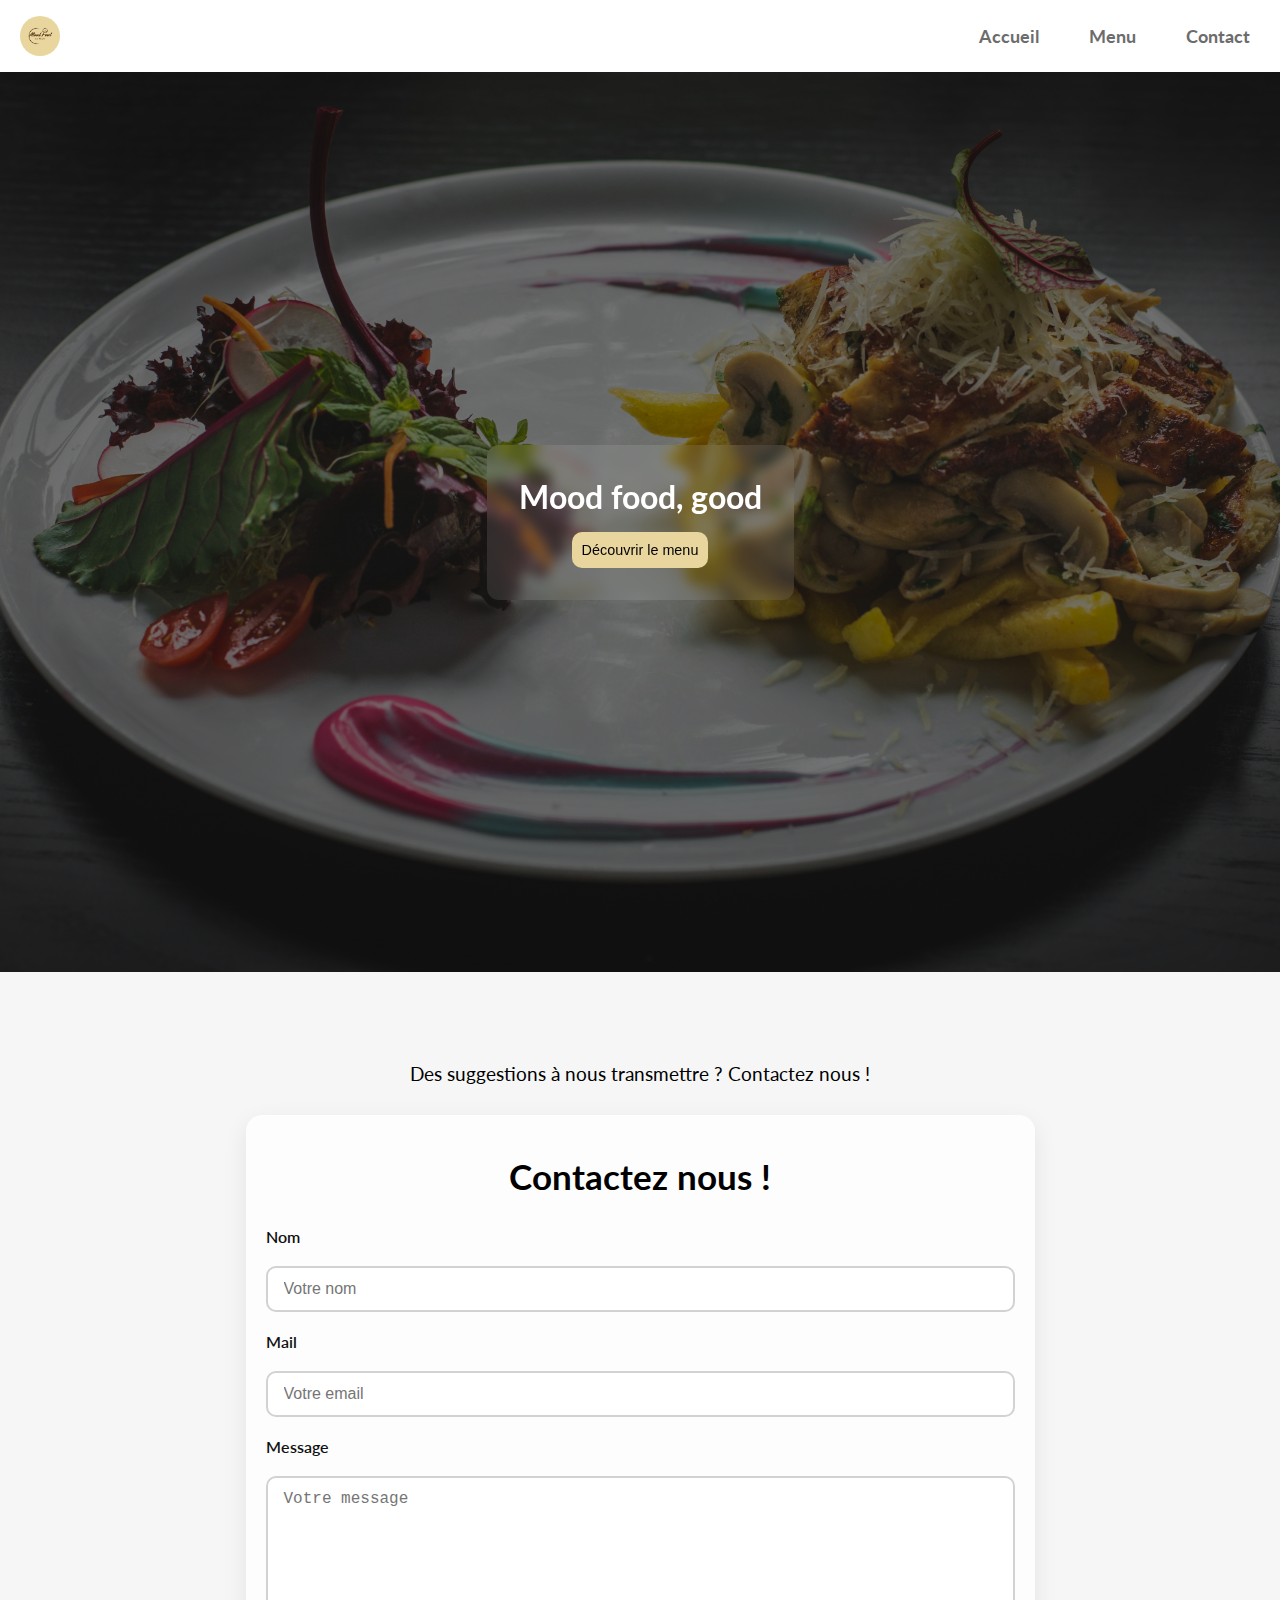
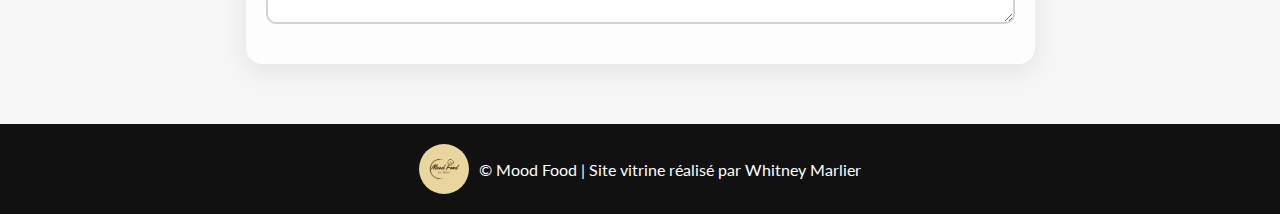
<file: contact.html>
<!DOCTYPE html>
<html lang="fr">
<head>
    <meta charset="UTF-8">
    <meta name="viewport" content="width=device-width, initial-scale=1.0">
    <link rel="stylesheet" href="style.css">
    <title>Contact</title>
</head>
<body>
    <header class="header">
    <img src="assets/Brown Simple Circle Restaurant Logo.png" alt="Logo">
    <nav class="nav-links">
      <ul>
        <li><a href="index.html">Accueil</a></li>
        <li><a href="#menu">Menu</a></li>
        <li><a href="contact.html">Contact</a></li>
      </ul>
    </nav>

    <button id="btn" class="burger" aria-label="Ouvrir le menu">
      <span class="bar"></span>
      <span class="bar"></span>
      <span class="bar"></span>
    </button>
  </header>
   <!-- Bannière, titre, slogan et un button pour découvrir le menu -->
     <!-- Bannière, titre, slogan et un button pour découvrir le menu -->
 <section class="hero">
  <!-- <h1>Mood Food</h1> -->
  <div class="hero-info">
    <h2>Mood food, good</h2>
    <button id="btn-menus" class="btn-menu">Découvrir le menu</button>
  </div>
</section>
    <section id="contact" class="contact">
        <h1 class="title">Des suggestions à nous transmettre ? Contactez nous !</h1>
        <div class="contact-container">
          <h2>Contactez nous ! </h2>
          <form id="contact-form" action="" method="post">
              <label for="name">Nom</label>
              <input type="text" name="name" id="name" placeholder="Votre nom" required autocomplete="name" >
              <label for="Email">Mail</label>
              <input type="mail" name="mail" id="mail" placeholder="Votre email" required autocomplete="email">
              <label for="message">Message</label>
            <textarea id="message" name="message" placeholder="Votre message" required></textarea>
          </form>
        </div>
    </section>
    <!-- Footer -->
    <footer>
        <div class="footer">
            <img src="/assets/Brown Simple Circle Restaurant Logo.png" alt="" class="logo-footer">
            &copy; Mood Food | Site vitrine réalisé par Whitney Marlier
        </div>
    </footer>

    <script src="script.js"></script>
</body>
</html>
</file>
<file: style.css>
@import url('https://fonts.googleapis.com/css2?family=Lato:ital,wght@0,100;0,300;0,400;0,700;0,900;1,100;1,300;1,400;1,700;1,900&display=swap');

*{
    padding: 0;
    margin: 0;
}
a {
    text-decoration: none;
    color: black;
    list-style: none;
    padding: 10px;
}
body {
    font-family: "Lato", sans-serif;
    background-color: #f6f6f6;
}
h1 {
    font-weight: 400;
    font-size: 1.2rem;
}
/* Header */
.header {
    display: flex;
    justify-content: space-between;
    align-items: center;
    padding: 16px 20px;
    background-color: #fff;
    box-shadow: 0 2px 8px rgba(0,0,0,0.1);
    position: relative;
}

  .header img {
    height: 40px;
    border-radius: 50%;
}

  /*Navigation */
  .nav-links {
    position: absolute;
    top: 100%;
    left: 0;
    width: 100%;
    background: #201f1f;
    transform: translateY(-150%);
    opacity: 0;
    transition: 0.3s ease;
    text-align: center;
    padding: 20px 0;
    z-index: 100;
}
.nav-links ul {
    display: flex;
    flex-direction: column;
    gap: 20px;
}
.nav-links a:hover {
    border-bottom: red 2px solid;
    color: red;
    transition: 0.5s;
    padding-bottom: 5px;
}
.nav-links a {
    color: white;
    font-size: 1.1rem;
    font-weight: bold;
}
.header.show-nav .nav-links {
    transform: translateY(0);
    opacity: 1;
}
  /* Burger Button */
.burger {
    display: flex;
    flex-direction: column;
    gap: 5px;
    background: none;
    border: none;
    cursor: pointer;
    z-index: 200;
}

.bar {
    width: 25px;
    height: 3px;
    background-color: #4d2c1d;
    transition: 0.3s;
}

  /* Desktop */
  @media (min-width: 768px) {
    .burger {
      display: none;
    }
    .nav-links {
      position: static;
      transform: none !important;
      opacity: 1 !important;
      background: none;
      padding: 0;
      display: flex;
      justify-content: flex-end;
    }
    .nav-links ul {
      flex-direction: row;
      gap: 30px;
      list-style: none;
    }
    .nav-links a {
      color: #6d6c6c;
    }
}

.hero {
    background-image: url("assets/amin-ramezani-YOfHFn_pC3k-unsplash.jpg");
    background-size: cover;
    background-position: center;
    height: 100vh;
    display: flex;
    flex-direction: column;
    justify-content: center;
    align-items: center;
    text-align: center;
    color: white;
    position: relative;
}

.hero::before {
    content: "";
    position: absolute;
    top: 0;
    left: 0;
    right: 0;
    bottom: 0;
    background-color: rgba(0, 0, 0, 0.5);
    /* assombrit l’image */
    z-index: 0;
}

.hero-info {
    background-color: rgba(255, 255, 255, 0.1);
    backdrop-filter: blur(6px);
    padding: 2rem;
    border-radius: 12px;
    z-index: 1;
    max-width: 90%;
}
.btn-menu {
    margin-top: 1rem;
    padding: 0.8rem 1.5rem;
    font-size: 1rem;
    border: none;
    border-radius: 8px;
    background-color: #b59d5c;
    color: rgb(3, 3, 3);
    cursor: pointer;
    transition: background-color 0.3s ease;
}

.btn-menu:hover {
    background-color: #a58a45;
}
button.btn-menu {
    padding: 10px;
    border: none;
    border-radius: 10px 10px ;
    background-color: rgb(233 214 158);
    font-size: 0.9rem;
    cursor: pointer;
}
button.btn-menu:hover {
    background: #000;
    color: white;
    transition: 0.5s;
}
/* Carte menu */
/* Base - Mobile First*/

.container-card {
    padding: 35px;
    max-width: 1200px;
    margin: 0 auto;
    background-color: #f7f7f7;
    border-radius: 10px;
    box-shadow: 0 4px 20px rgba(0, 0, 0, 0.1);

}

.card-menu {
    display: flex;
    flex-direction: column;
    gap: 20px;
    margin-bottom: 40px;
}

.card {
    position: relative;
    overflow: hidden;
    width: 100%;
    height: 200px;
    border-radius: 10px;
    cursor: pointer;
}

.card img {
    width: 100%;
    height: 100%;
    object-fit: cover;
    display: block;
    transition: transform 0.4s ease;
    border-radius: 10px;
}

.card:hover img {
    transform: scale(1.05);
}

.overlay {
    position: absolute;
    top: 0;
    left: 0;
    width: 100%;
    height: 100%;
    background-color: rgba(0, 0, 0, 0.5);
    opacity: 0;
    transition: opacity 0.3s ease;
    display: flex;
    align-items: center;
    justify-content: center;
    border-radius: 10px;
}

.card:hover .overlay {
    opacity: 1;
}

.container-card h2 {
    font-size: 1.5rem;
    text-align: center;
    margin: 0;
    padding: 10px;
    font-weight: 400;
}
/* Page contact */
.title {
    text-align: center;
    padding: 30px;
}
#contact-form {
    display: flex;
    flex-direction: column;
    gap: 20px;
}
 #contact-form label {
    font-weight: 600;
    color: #111;
}

 #contact-form input,
 #contact-form textarea {
    padding: 12px 16px;
    border: 2px solid #0303032e;
    border-radius: 10px;
    font-size: 1rem;
    background-color: #fff;
    color: #000;
    transition: all 0.3s ease;
}

 #contact-form input:focus,
 #contact-form textarea:focus {
    outline: none;
    border-color: #000;
    background-color: #fffafc;
}

 #contact-form textarea {
    resize: vertical;
    min-height: 120px;
}

 #contact-form button {
    color: #fff;
    padding: 14px 20px;
    border: none;
    border-radius: 12px;
    font-size: 1.1rem;
    font-weight: bold;
    cursor: pointer;
    transition: background-color 0.3s ease;
}
.contact h2 {
    text-align: center;
    margin-bottom: 30px;
    font-size: 2.2rem;
    color: #000;
}
.contact {
    /* background-color: #fff; */
    padding: 60px 20px;
    color: #000;
}

.contact-container {
    max-width: 749px;
    margin: 0 auto;
    background: #fdfdfd;
    border-radius: 16px;
    padding: 40px 20px;
    box-shadow: 0 8px 24px rgba(0, 0, 0, 0.08);
}
.footer {
    display: flex;
    align-items: center;
    justify-content: center;
    gap: 10px;
    background-color: #111;
    color: white;
    padding: 20px;
}
.logo-footer {
    width: 50px;
    border-radius: 50%;
}
/* Responsive Desktop*/

@media (min-width: 768px) {
    .card-menu {
        flex-direction: row;
        flex-wrap: wrap;
        justify-content: center;
    }
    .card {
        width: 300px;
    }
    .links {
        display: flex;
        font-size: 1.2rem;
    }
    .links li:hover {
        border-bottom: 2px solid red;
        color: red;
    }
    .burger {
        display: none;
    }
    .hero h1 {
        font-size: 3rem;
    }
    .hero-info h2 {
        font-size: 2rem;
    }
    .btn-menu {
        font-size: 1.1rem;
    }
};
</file>
